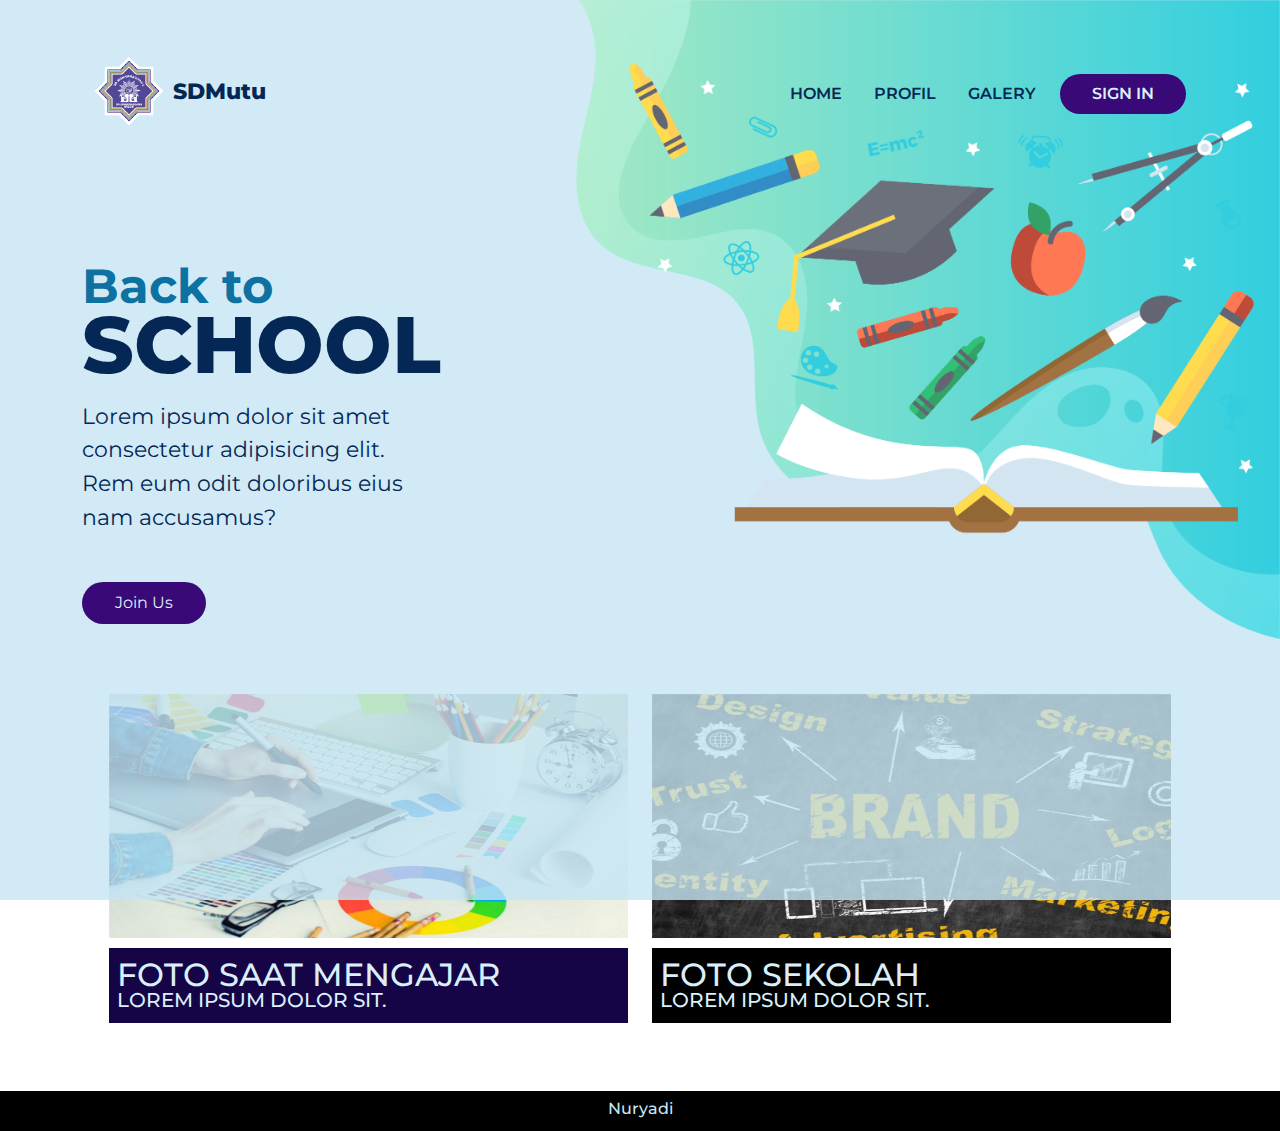
<file: index.html>
<!DOCTYPE html>
<html lang="en">
	<head>
		<!-- Required meta tags -->
		<meta charset="utf-8" />
		<meta name="viewport" content="width=device-width, initial-scale=1" />

		<!-- Bootstrap CSS -->
		<link
			href="https://cdn.jsdelivr.net/npm/bootstrap@5.0.2/dist/css/bootstrap.min.css"
			rel="stylesheet"
			integrity="sha584-EVSTQN5/azprG1Anm5QDgpJLIm9Nao0Yz1ztcQTwFspd5yD65VohhpuuCOmLASjC"
			crossorigin="anonymous"
		/>

		<!-- cssku -->
		<link rel="stylesheet" href="css/main.css" />
		<!-- akhir cssku -->
		<link rel="icon" href="img/ic.jpg" />
		<title>SDMutu</title>
	</head>
	<body>
		<!-- navbar -->
		<div class="container my-5">
			<nav
				class="navbar navbar-expand-lg navbar-light bg-light edit-nav bg-transparent"
			>
				<div class="container-fluid">
					<a class="navbar-brand" href="#">
						<img src="img/sdm1.png" alt="logo sdmutu" />
						<span>SDMutu</span>
					</a>
					<button
						class="navbar-toggler"
						type="button"
						data-bs-toggle="collapse"
						data-bs-target="#navbarNav"
						aria-controls="navbarNav"
						aria-expanded="false"
						aria-label="Toggle navigation"
					>
						<span class="navbar-toggler-icon"></span>
					</button>
					<div
						class="collapse navbar-collapse justify-content-end"
						id="navbarNav"
					>
						<ul class="navbar-nav">
							<li class="nav-item">
								<a class="nav-link active" href="#">Home</a>
							</li>
							<li class="nav-item">
								<a class="nav-link" href="#">Profil</a>
							</li>
							<li class="nav-item">
								<a class="nav-link" href="#">Galery</a>
							</li>
							<li class="nav-item">
								<a class="nav-link joinus-button" href="#">Sign in</a>
							</li>
						</ul>
					</div>
				</div>
			</nav>
		</div>
		<!-- akhir navbar -->
		<div class="container sambutan">
			<div class="row edit-section">
				<div class="col-12 col-lg-4">
					<h2>Back to</h2>
					<h1>school</h1>
					<p>
						Lorem ipsum dolor sit amet consectetur adipisicing elit. Rem eum
						odit doloribus eius nam accusamus?
					</p>
					<a href="joinus.html" target="_blank">Join Us</a>
				</div>
			</div>
		</div>
		<section id="profil">
			<div class="row justify-content-center">
				<div class="col-md-5 satu">
					<img src="img/dg.png" alt="" />
					<div class="ket">
						<h2>Foto saat mengajar</h2>
						<h5>Lorem ipsum dolor sit.</h5>
					</div>
				</div>
				<div class="col-md-5 dua">
					<img src="img/br.png" alt="" />
					<div class="ket">
						<h2>Foto sekolah</h2>
						<h5>Lorem ipsum dolor sit.</h5>
					</div>
				</div>
			</div>
		</section>
		<footer>
			<h6>Nuryadi</h6>
		</footer>
	</body>
</html>
</file>
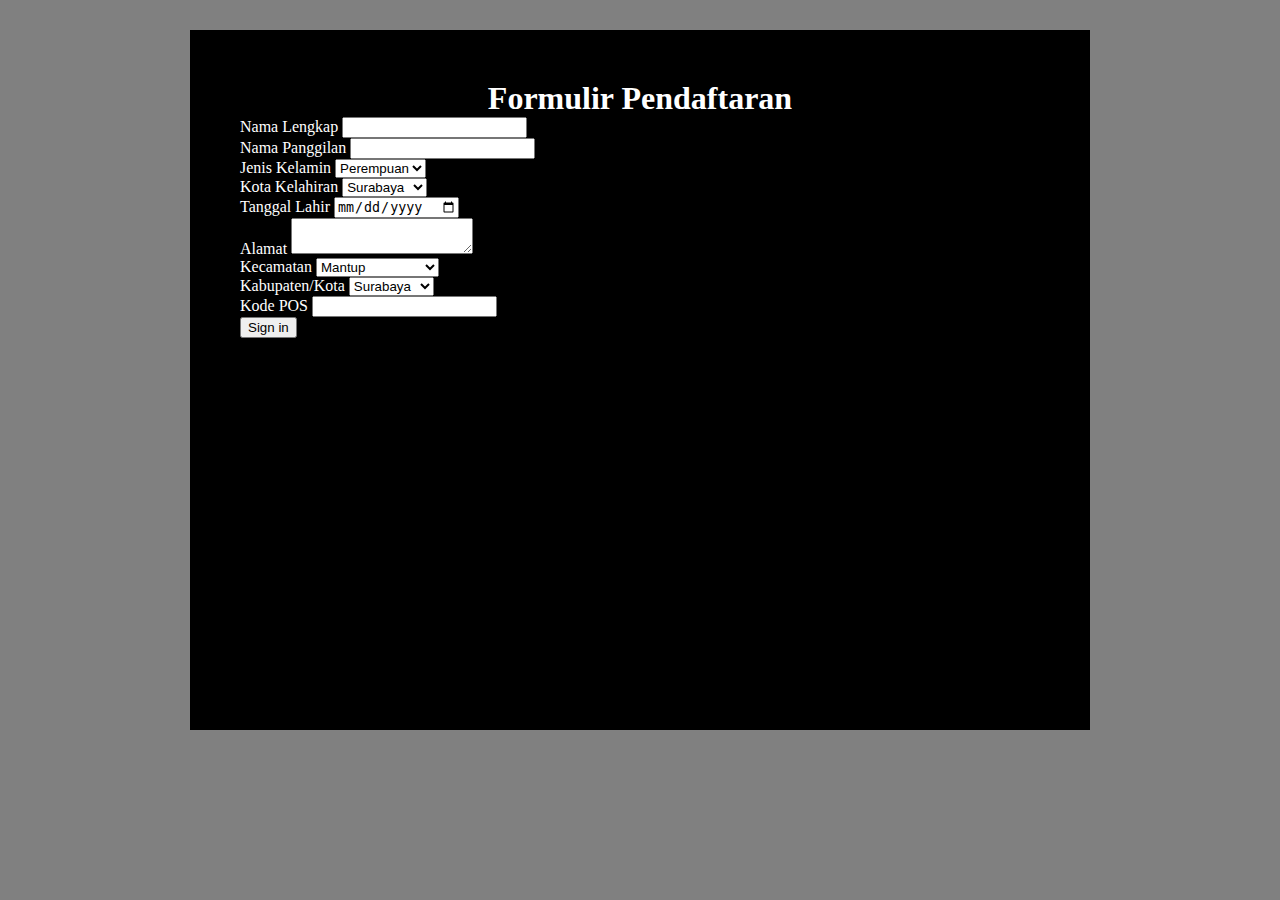
<file: joinus.html>
<!DOCTYPE html>
<html lang="en">
	<head>
		<meta charset="UTF-8" />
		<meta http-equiv="X-UA-Compatible" content="IE=edge" />
		<meta name="viewport" content="width=device-width, initial-scale=1.0" />

		<!-- Bootstrap CSS -->
		<link
			href="https://cdn.jsdelivr.net/npm/bootstrap@5.1.3/dist/css/bootstrap.min.css"
			rel="stylesheet"
			integrity="sha384-1BmE4kWBq78iYhFldvKuhfTAU6auU8tT94WrHftjDbrCEXSU1oBoqyl2QvZ6jIW3"
			crossorigin="anonymous"
		/>
		<!-- cssku -->
		<link rel="stylesheet" href="css/joinus.css" />

		<title>Join Us!</title>
	</head>
	<body>
		<div class="countainer">
			<div class="row">
				<h1 class="h1ju">Formulir Pendaftaran</h1>

				<form class="row">
					<div class="col-md-12 mt-3">
						<label for="nama" class="form-label">Nama Lengkap</label>
						<input type="text" class="form-control" id="nama" />
					</div>
					<div class="col-md-8 mt-3">
						<label for="namapanggil" class="form-label">Nama Panggilan</label>
						<input type="text" class="form-control" id="namapanggil" />
					</div>
					<div class="col-md-4 mt-3">
						<label for="gender" class="form-label">Jenis Kelamin</label>
						<select id="gender" class="form-select">
							<option selected>Laki-Laki</option>
							<option selected>Perempuan</option>
						</select>
					</div>
					<div class="col-md-4 mt-3">
						<label for="kotalahir" class="form-label">Kota Kelahiran</label>
						<select id="kotalahir" class="form-select">
							<option selected>Gresik</option>
							<option selected>Lamongan</option>
							<option selected>Mojokerto</option>
							<option selected>Surabaya</option>
						</select>
					</div>
					<div class="col-md-8 mt-3">
						<label for="tgllahir" class="form-label">Tanggal Lahir</label>
						<input type="date" class="form-control" id="tgllahir" />
					</div>
					<div class="col-md-12 mt-3">
						<label for="alamat" class="form-label">Alamat</label>
						<textarea class="form-control" id="alamat"></textarea>
					</div>
					<div class="col-md-5 mt-3">
						<label for="kecamatan" class="form-label">Kecamatan</label>
						<select id="kecamatan" class="form-select">
							<option selected>Balongpanggang</option>
							<option selected>Benjeng</option>
							<option selected>Cerme</option>
							<option selected>Mantup</option>
						</select>
					</div>
					<div class="col-md-4 mt-3">
						<label for="kota" class="form-label">Kabupaten/Kota</label>
						<select id="kota" class="form-select">
							<option selected>Gresik</option>
							<option selected>Lamongan</option>
							<option selected>Mojokerto</option>
							<option selected>Surabaya</option>
						</select>
					</div>
					<div class="col-md-3 mt-3">
						<label for="zip" class="form-label">Kode POS</label>
						<input type="text" class="form-control" id="zip" />
					</div>
					<div class="col-12 mt-3">
						<button type="submit" class="btn btn-primary">Sign in</button>
					</div>
				</form>
				<div class="col-md-6"></div>
			</div>
		</div>
	</body>
</html>
</file>
<file: css/main.css>
@import url("https://fonts.googleapis.com/css2?family=Montserrat:wght@100;300;400;500;700;800;900&display=swap");
body {
  font-family: "Montserrat", sans-serif;
}

body::before {
  content: "";
  background-image: url(../img/bag.png);
  background-position: top right;
  background-repeat: no-repeat;
  background-size: 55vmax;
  background-color: #c6e6f5;
  opacity: 0.8;
  position: absolute;
  top: 0;
  left: 0;
  bottom: 0;
  right: 0;
}

@media screen and (max-width: 992px) {
  body::before {
    opacity: 0.5;
  }
}

.edit-nav .navbar-brand img {
  width: 70px;
  margin-top: -5px;
}

.edit-nav .navbar-brand span {
  color: #052755;
  font-weight: 800;
  font-size: 1.4rem;
  margin-left: 0.2em;
}

@media screen and (max-with: 922px) {
  .edit-nav .navbar-brand {
    span: none;
  }
}

.edit-nav #navbarNav .navbar-nav .nav-item .nav-link {
  color: #052755;
  font-weight: 600;
  text-transform: uppercase;
  margin-left: 1em;
  -webkit-transition: 0.3s color ease;
  transition: 0.3s color ease;
}

.edit-nav #navbarNav .navbar-nav .nav-item .nav-link:hover {
  color: #63a2f6;
}

.edit-nav #navbarNav .navbar-nav .nav-item .joinus-button {
  display: inline-block;
  color: #dbeffb;
  background-color: #390977;
  border-radius: 2em;
  padding: 0.5em 2em;
  text-decoration: none;
}

@media screen and (max-with: 922px) {
  .edit-nav {
    margin-top: -1em;
  }
}

.sambutan {
  position: relative;
}

.edit-section {
  margin-top: 8em;
}

.edit-section h2 {
  font-weight: 700;
  font-size: 3rem;
  color: #0d72a1;
  white-space: nowrap;
  line-height: 0.8;
}

.edit-section h1 {
  font-weight: 800;
  font-size: 5rem;
  color: #052755;
  line-height: 0.8;
  text-transform: uppercase;
}

.edit-section p {
  color: #052755;
  font-size: 1.4rem;
  margin-top: 1em;
}

.edit-section a {
  margin-top: 2em;
  display: inline-block;
  color: #dbeffb;
  background-color: #390977;
  border-radius: 2em;
  padding: 0.5em 2em;
  text-decoration: none;
  border: 1px solid transparent;
  -webkit-transition: 0.5s ease;
  transition: 0.5s ease;
}

.edit-section a:hover {
  color: #052755;
  border: 2px solid #052755;
  background-color: transparent;
}

@media screen and (max-width: 992px) {
  .edit-section {
    margin-top: 14em;
  }
  .edit-section h2 {
    font-size: 2.2rem;
  }
  .edit-section h1 {
    font-size: 3.5rem;
  }
  .edit-section p {
    font-size: 1rem;
  }
  .edit-section a {
    margin-top: 1em;
  }
  .edit-section h2,
  .edit-section h1 {
    text-shadow: 1px 1px 1px rgba(0, 0, 0, 0.4);
  }
}

#profil {
  margin-top: 60px;
}

#profil .satu img {
  margin-top: 10px;
  width: 100%;
  height: 60%;
}

#profil .satu .ket {
  margin-top: 10px;
  width: 100%;
  height: 75px;
  padding: 8px;
  background-color: #160546;
  text-transform: uppercase;
  color: #dbeffb;
}

#profil .satu .ket h5 {
  margin-top: -15px;
}

#profil .dua img {
  margin-top: 10px;
  width: 100%;
  height: 60%;
}

#profil .dua .ket {
  margin-top: 10px;
  width: 100%;
  height: 75px;
  padding: 8px;
  background-color: #000000;
  text-transform: uppercase;
  color: #dbeffb;
}

#profil .dua .ket h5 {
  margin-top: -15px;
}

footer {
  width: 100%;
  height: 40px;
  padding: 8px;
  background-color: #000000;
  color: #c6e6f5;
  text-align: center;
}
/*# sourceMappingURL=main.css.map */
</file>
<file: css/joinus.css>
body {
  background-position: top right;
  background-repeat: no-repeat;
  background-size: 55vmax;
  background-color: grey;
}

.countainer {
  width: 900px;
  height: 700px;
  background-color: black;
  color: white;
  margin: 30px auto;
  padding: 50px;
  -webkit-box-sizing: border-box;
          box-sizing: border-box;
}

.h1ju {
  margin: auto;
  text-align: center;
}
/*# sourceMappingURL=joinus.css.map */
</file>
